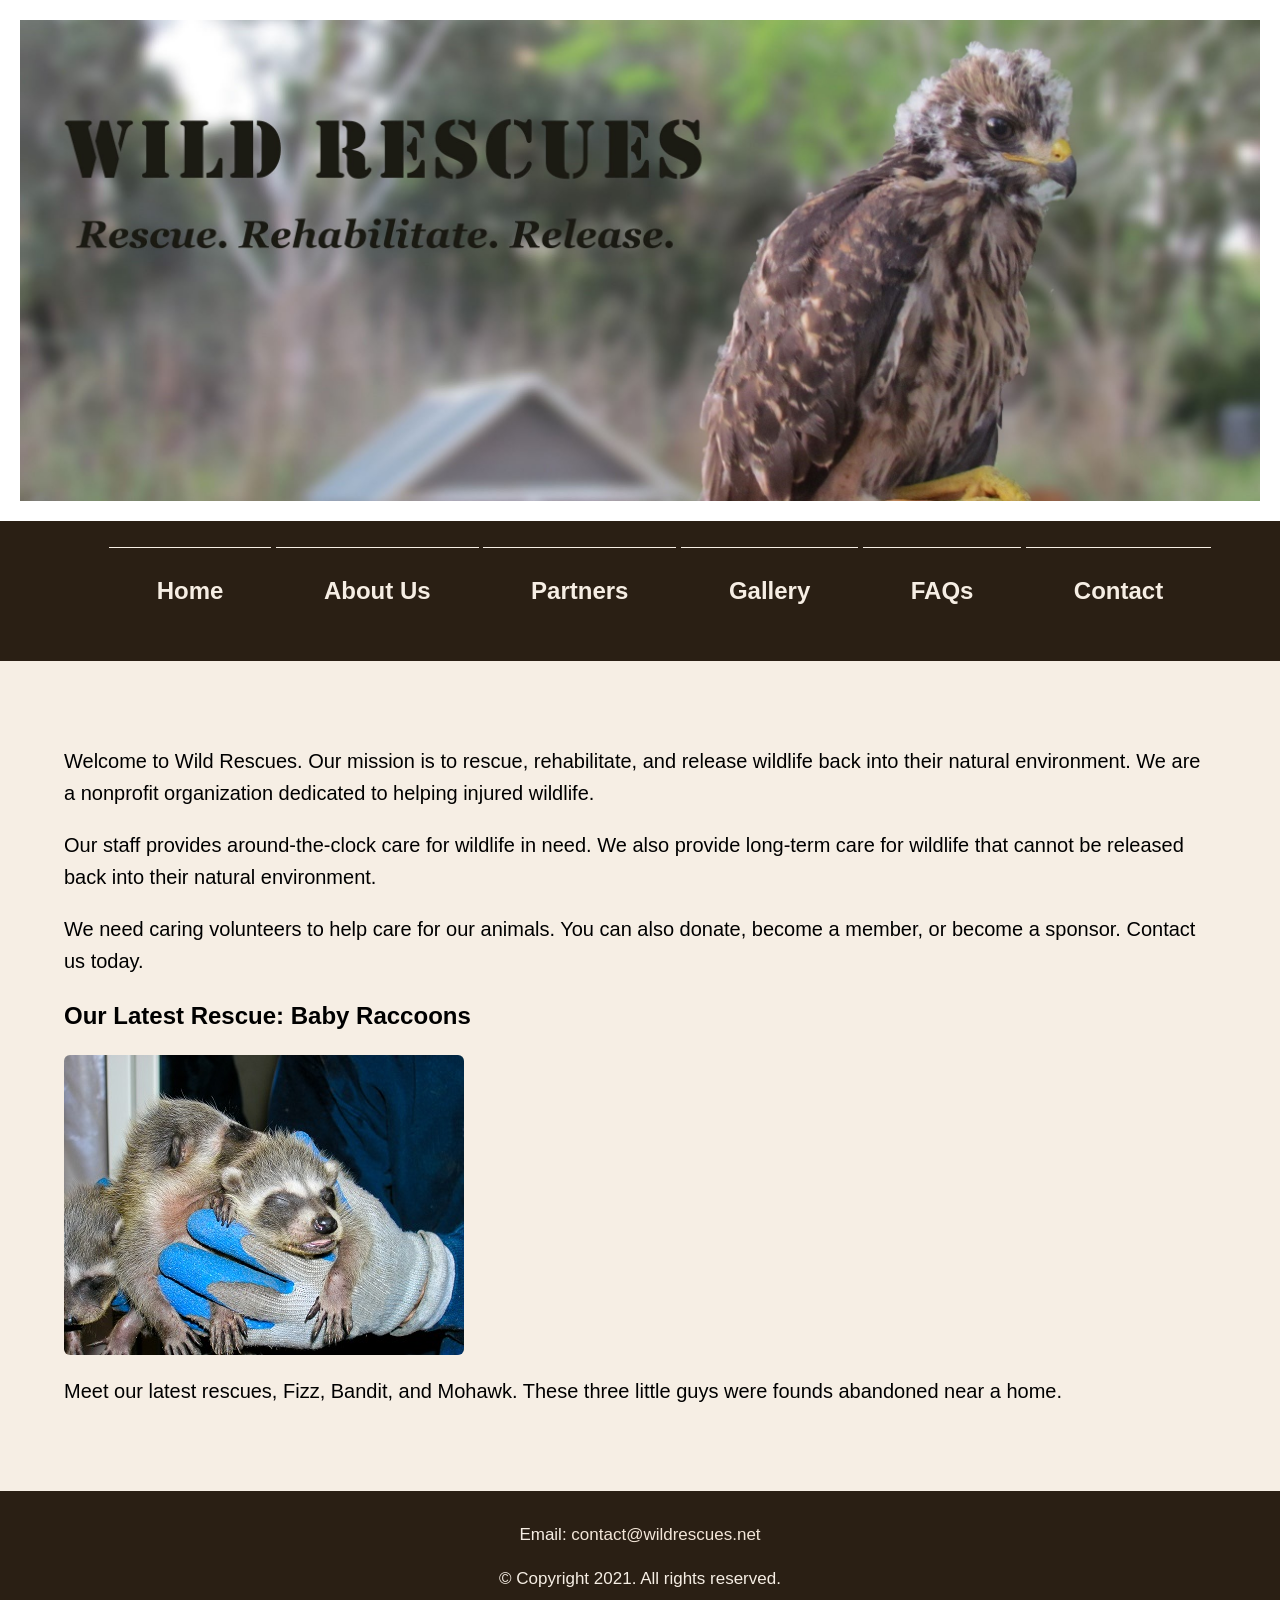
<file: index.html>
<!DOCTYPE html>
<!--Student Name: Makenzi Rosas
File Name: index.html-->
<html lang="en">
<head>
    <meta name="viewport" content="width=device-width, initial-scale=1.0">
    <meta charset="utf-8">
    <title>Wild Rescues</title>
    <link rel="stylesheet" href="CSS/style.css">
    <!--Link to Google Fonts for Emblema One and Lora-->
    <link href="https://fonts.googleapis.com/css2?family=Emblema+One&family=Lora:ital,wght@0,400..700;1,400..700&display=swap" rel="stylesheet">
    <link rel="shortcut icon" href="images/favicon-32.png">
    <link rel="apple-touch-icon" sizes="180x180" href="images/apple-touch-icon.png">
    <link rel="icon" sizes="192x192" href="images/android-chrome-192.png">
</head>
    <header> 
        <div class="tab-desk">
        <!--Used for the header of the page-->
            <a href="index.html" target="_self">
                <img src="images/baby-hawk.jpg" alt="rescued baby hawk" class="link"></a>
            <!--Classed it as a link so when you click on it, it takes you to the home page-->
            <!--Div element for the Mobile Viewport-->
        </div>
        <div class="mobile">
                <h1>&#128062; Wild Rescues</h1>
                <h3>Rescue. Rehabilitate. Release.</h3>
        </div>
    </header>
<nav>
    <!--Navigation Links-->
    <!--Self is default and opens the doc in the same window or tab-->
    <!--Everything is under a bullet list instead of paragraphs for easier styling-->
    <ul><li><a href = "index.html" target="_self">Home</a></li>
        <li><a href = "about.html" target="_self">About Us</a></li>
        <li><a href = "partnership.html" target="_self">Partners</a></li>
        <li><a href = "gallery.html" target="_self">Gallery</a></li>
        <li><a href = "faqs.html" target="_self">FAQs</a></li>
        <li><a href = "contact.html" target="_self">Contact</a></li>
    </ul>
</nav>
<div id="wrapper">
    <main>
    <!--Used for the main content area-->
    <!--Div is used to separate the content for easier styling-->

        <p>Welcome to Wild Rescues. Our mission is to rescue, rehabilitate, and release wildlife back into their natural environment.
        We are a nonprofit organization dedicated to helping injured wildlife.</p>

        <p>Our staff provides around-the-clock care for wildlife
        in need. We also provide long-term care for wildlife that cannot be released
        back into their natural environment.</p>

        <p>We need caring volunteers to help care for our animals. You can also donate, 
        become a member, or become a sponsor. Contact us today.</p>
        
        <h2>Our Latest Rescue: Baby Raccoons</h2>
        
        <img src="images/baby-raccoons.jpg" alt="hands holding three baby raccoons" class="round">
        <p>Meet our latest rescues, Fizz, Bandit, and Mohawk. These three little guys
        were founds abandoned near a home.
        </p>

    </main>
</div>
<footer>
    <!--Used for the footer of the page-->
    <p>Email: <a href="mailto:contact@wildrescues.net" target="_blank">contact@wildrescues.net</a></p>
    <p>&copy; Copyright 2021. All rights reserved.</p>
</footer>
</html>
</file>
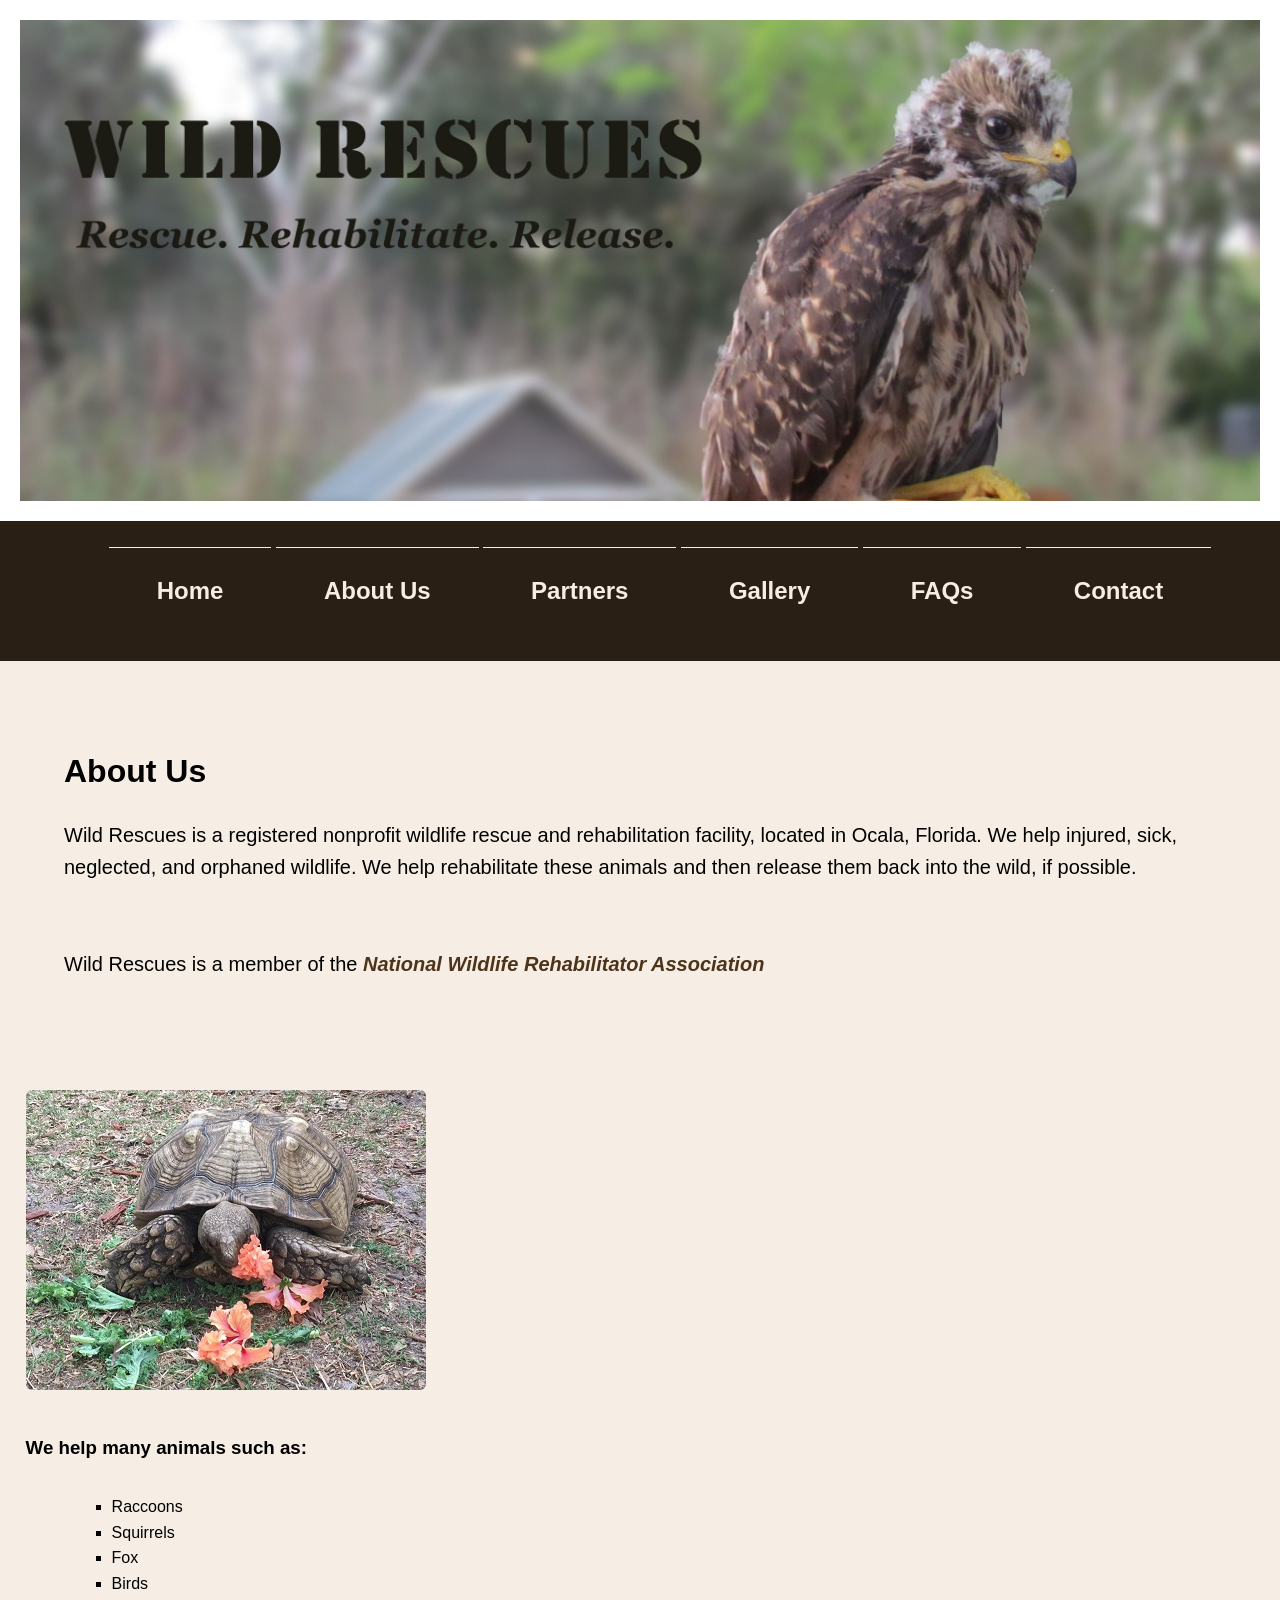
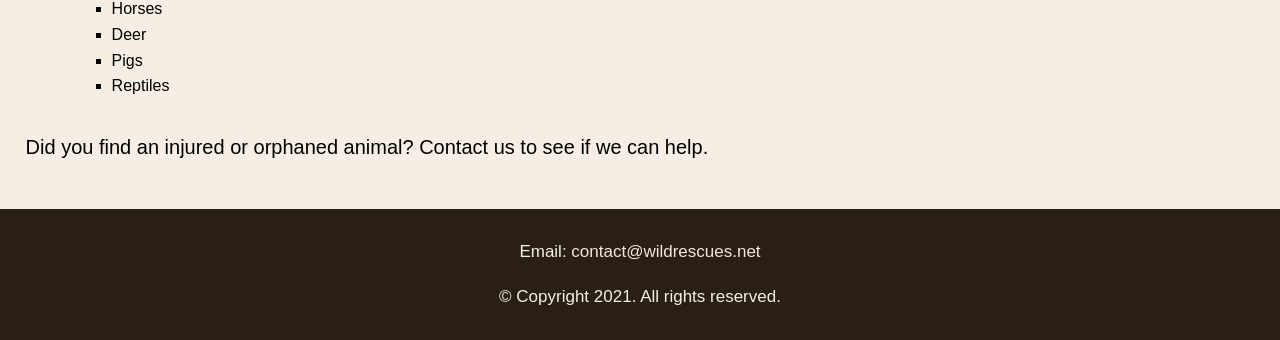
<file: about.html>
<!DOCTYPE html>
<!--Student Name: Makenzi Rosas
File Name: about.html-->
<html lang="en">
<head>
    <meta name="viewport" content="width=device-width, initial-scale=1.0">
    <meta charset="utf-8">
    <title>Wild Rescues</title>
    <link rel="stylesheet" href="CSS/style.css">
    <!--Link to Google Fonts for Emblema One and Lora-->
    <link href="https://fonts.googleapis.com/css2?family=Emblema+One&family=Lora:ital,wght@0,400..700;1,400..700&display=swap" rel="stylesheet">
    <link rel="shortcut icon" href="images/favicon-32.png">
    <link rel="apple-touch-icon" sizes="180x180" href="images/apple-touch-icon.png">
    <link rel="icon" sizes="192x192" href="images/android-chrome-192.png">
</head>
    <header> 
        <div class="tab-desk">
        <!--Used for the header of the page-->
            <a href="index.html" target="_self">
                <img src="images/baby-hawk.jpg" alt="rescued baby hawk" class="link"></a>
            <!--Classed it as a link so when you click on it, it takes you to the home page-->
            <!--Div element for the Mobile Viewport-->
        </div>
        <div class="mobile">
            <h1>&#128062; Wild Rescues</h1>
            <h3>Rescue. Rehabilitate. Release.</h3>
        </div>
    </header>
<nav>
    <!--Self is default and opens the doc in the same window or tab-->
    <ul><li><a href = "index.html" target="_self">Home</a></li>
        <li><a href = "aboutus.html" target="_self">About Us</a></li>
        <li><a href = "partnership.html" target="_self">Partners</a></li>
        <li><a href = "gallery.html" target="_self">Gallery</a></li>
        <li><a href = "faqs.html" target="_self">FAQs</a></li>
        <li><a href = "contact.html" target="_self">Contact</a></li>
    </ul>
        <!--Navigation Links-->
</nav>
<div id="wrapper">
    <main>
        <h1>About Us</h1>

        <p>Wild Rescues is a registered nonprofit wildlife rescue and rehabilitation facility,
        located in Ocala, Florida. We help injured, sick, neglected, and orphaned wildlife.
        We help rehabilitate these animals and then release them back into the wild, if
        possible.</p>
        <br>
        <!--_blank opens a new window or tab-->
        <!--Fixed the wild rescues paragraph, the whole line was linked instead of the Associate name-->
        <p>Wild Rescues is a member of the <a href= "https://www.nwrawildlife.org/" target="_blank" class="link">
            National Wildlife Rehabilitator Association</a></p>
    </main>
</div>
<div id="info">
    <!--Removed the br tag b/c it was no longer needed-->
    <img src="images/tortoise.jpg" alt="tortoise eating vegetation" style="height: 300px; width: 400px" class="round">

    <h3>We help many animals such as:</h3>
        <ul id="animals">
            <li>Raccoons</li>
            <li>Squirrels</li>
            <li>Fox</li>
            <li>Birds</li>
            <li>Horses</li>
            <li>Deer</li>
            <li>Pigs</li>
            <li>Reptiles</li>
        </ul>
        <!--Gave a UL ID for easier adjustment and styling-->
    <p>Did you find an injured or orphaned animal? Contact us to see if we can help.</p>
</div>
<footer>
    <p>Email: <a href="mailto:contact@wildrescues.net" target="_blank">contact@wildrescues.net</a></p>
    <p>&copy; Copyright 2021. All rights reserved.</p>
</footer>
</html>
</file>
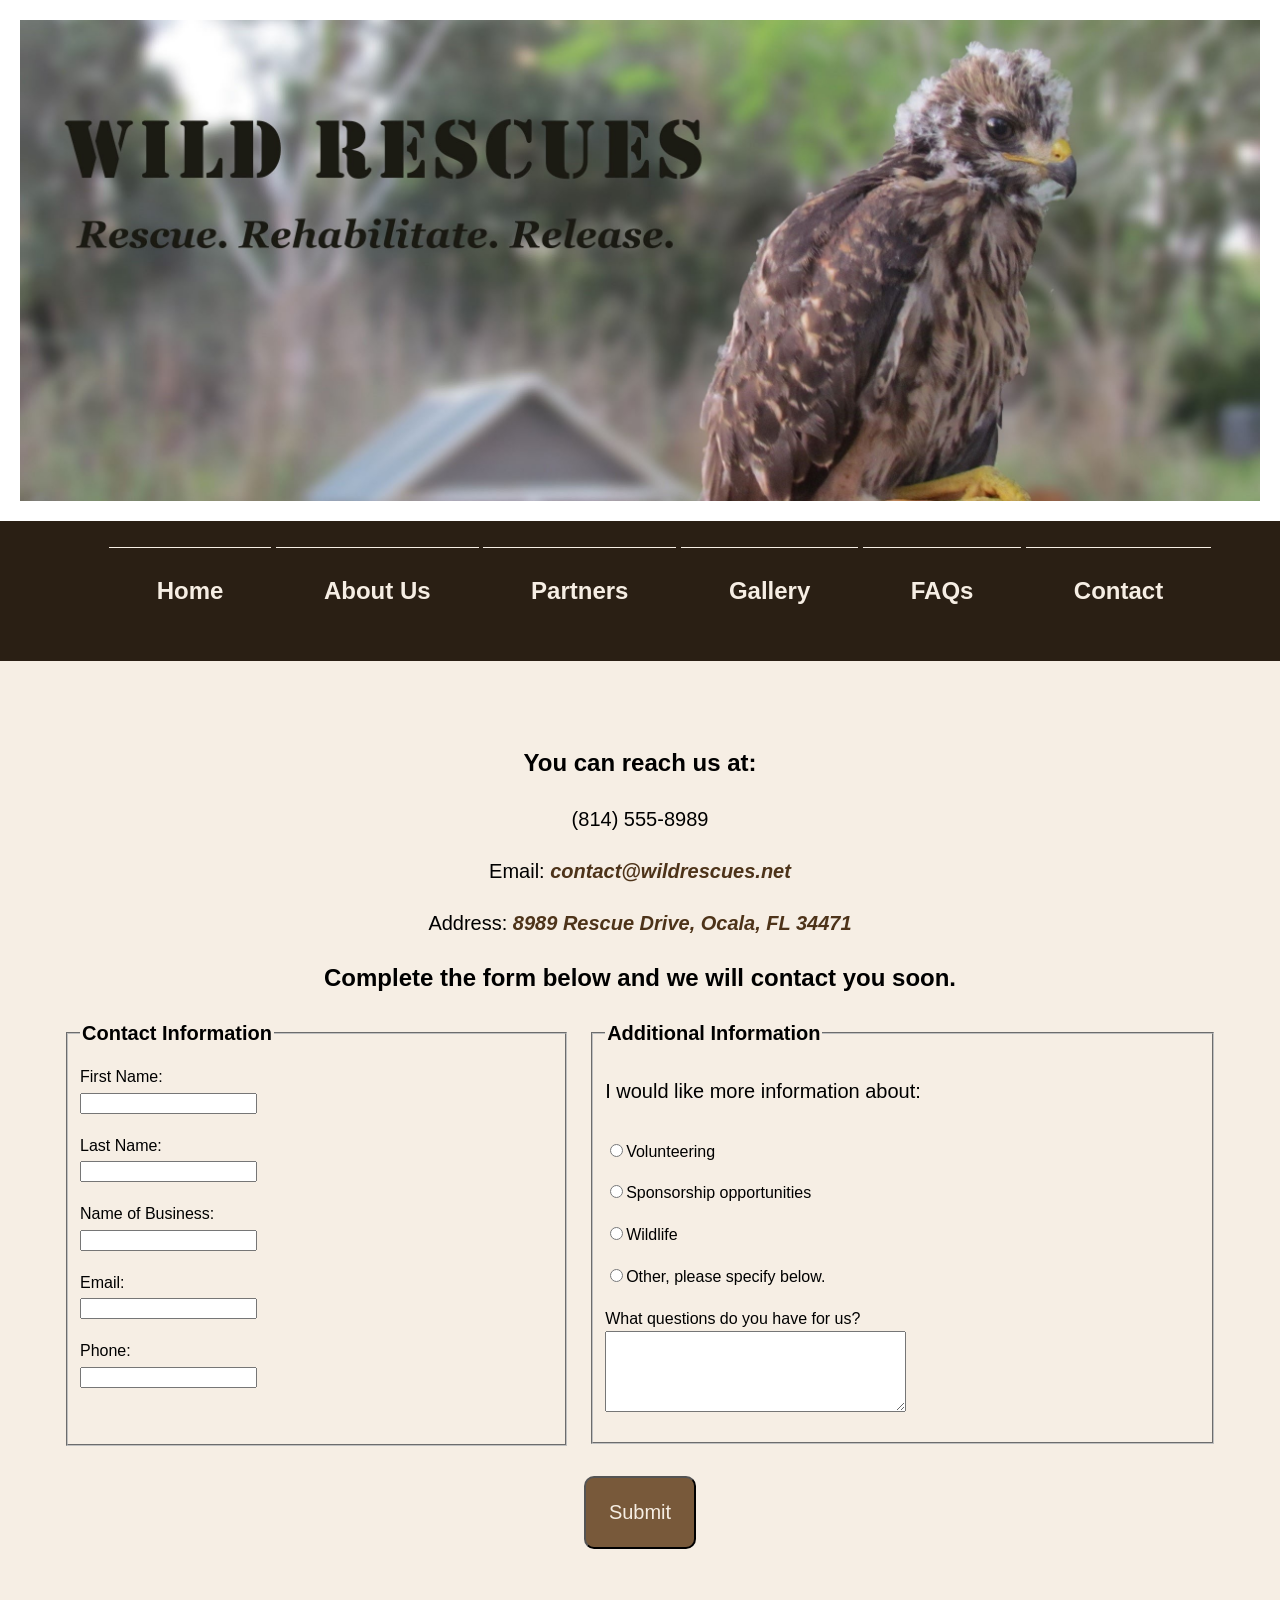
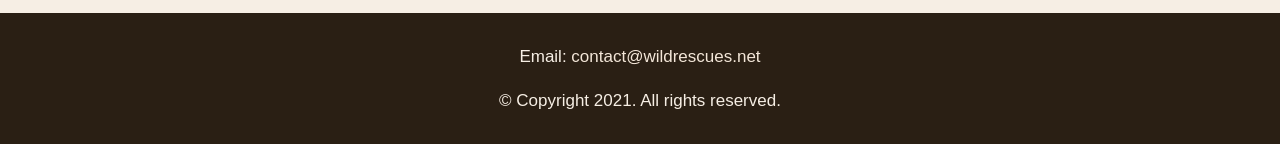
<file: contact.html>
<!DOCTYPE html>
<!--Student Name: Makenzi Rosas
File Name: contact.html-->
<html lang="en">
<head>
    <meta name="viewport" content="width=device-width, initial-scale=1.0">
    <meta charset="utf-8">
    <title>Wild Rescues</title>
    <link rel="stylesheet" href="CSS/style.css">
    <!--Link to Google Fonts for Emblema One and Lora-->
    <link href="https://fonts.googleapis.com/css2?family=Emblema+One&family=Lora:ital,wght@0,400..700;1,400..700&display=swap" rel="stylesheet">
    <link rel="shortcut icon" href="images/favicon-32.png">
    <link rel="apple-touch-icon" sizes="180x180" href="images/apple-touch-icon.png">
    <link rel="icon" sizes="192x192" href="images/android-chrome-192.png">
</head>
    <header> 
        <div class="tab-desk">
        <!--Used for the header of the page-->
            <a href="index.html" target="_self">
                <img src="images/baby-hawk.jpg" alt="rescued baby hawk" class="link"></a>
        <!--Classed it as a link so when you click on it, it takes you to the home page-->
        <!--Div element for the Mobile Viewport-->
        </div>
        <div class="mobile">
            <h1>&#128062; Wild Rescues</h1>
            <h3>Rescue. Rehabilitate. Release.</h3>
        </div>
    </header>
<nav>
    <!--Navigation Links-->
    <!--Self is default and opens the doc in the same window or tab-->
    <ul><li><a href = "index.html" target="_self">Home</a></li>
        <li><a href = "about.html" target="_self">About Us</a></li>
        <li><a href = "partnership.html" target="_self">Partners</a></li>
        <li><a href = "gallery.html" target="_self">Gallery</a></li>
        <li><a href = "faqs.html" target="_self">FAQs</a></li>
        <li><a href = "contact.html" target="_self">Contact</a></li>
    </ul>
</nav>
<div id="wrapper">
        <main>
            <div id="contact">
            <h2>You can reach us at:</h2>
            <p class="tel-link round mobile">
                <a href="tel:8145558989">(814) 555-8989</a></p>
            <p class="tab-desk">(814) 555-8989</p>
            <!--Email target opens in a new window as wanted-->
            <p>Email: <a href="mailto:contact@wildrescues.net" target="_blank" class="link"> 
                contact@wildrescues.net</a></p>
                <!--I'm unsure about the link for the address, but I use Edge. Unsure if I need to do anything for
                separate platforms such as Google or Apple Maps-->
        
            <p>Address: <a href="https://www.bing.com/maps/directions?FORM=HDRSC6&style=r" target="_blank"
                class="link">8989 Rescue Drive, Ocala, FL 34471</a></p>
            </div>
            <div id="form">
                <h2>Complete the form below and we will contact you soon.</h2>
                <form class="form-grid"><!-- Start Form-->
                    <fieldset>
                        <legend>Contact Information</legend>
                        <label for="fName">First Name:</label>
                        <input type="text" name="fName" id="fName">

                        <label for="lName">Last Name:</label>
                        <input type="text" name="lName" id="lName">

                        <label for="bName">Name of Business:</label>
                        <input type="text" name="bName" id="bName">

                        <label for="email">Email:</label>
                        <input type="email" name="email" id="email">

                        <label for="phone">Phone:</label>
                        <input type="tel" name="phone" id="phone">
                    </fieldset>
                    <fieldset>
                        <legend>Additional Information</legend>
                        <p>I would like more information about:</p>

                        <label for="vol"><input type="radio" name="info" id="vol" value="Volunteering">Volunteering</label>
                    
                        <label for="sponsor"><input type="radio" name="info" id="sponsor" value="Sponsorship Opportunities">Sponsorship opportunities</label>
                
                        <label for="wild"><input type="radio" name="info" id="wild" value="Wildlife">Wildlife</label>

                        <label for="other"><input type="radio" name="info" id="other" value="Other">Other, please specify below.</label>

                        <label for="questions">What questions do you have for us?</label>
                        <textarea name="questions" id="questions" rows="5" cols="35"></textarea>
                    </fieldset>
                    <input type="submit" id="submit" value="Submit" class="btn">
                </form>
            </div>
        </main>
</div>
<footer>
    <p>Email: <a href="mailto:contact@wildrescues.net" target="_blank">contact@wildrescues.net</a></p>
    <p>&copy; Copyright 2021. All rights reserved.</p>
</footer>
</html>
</file>
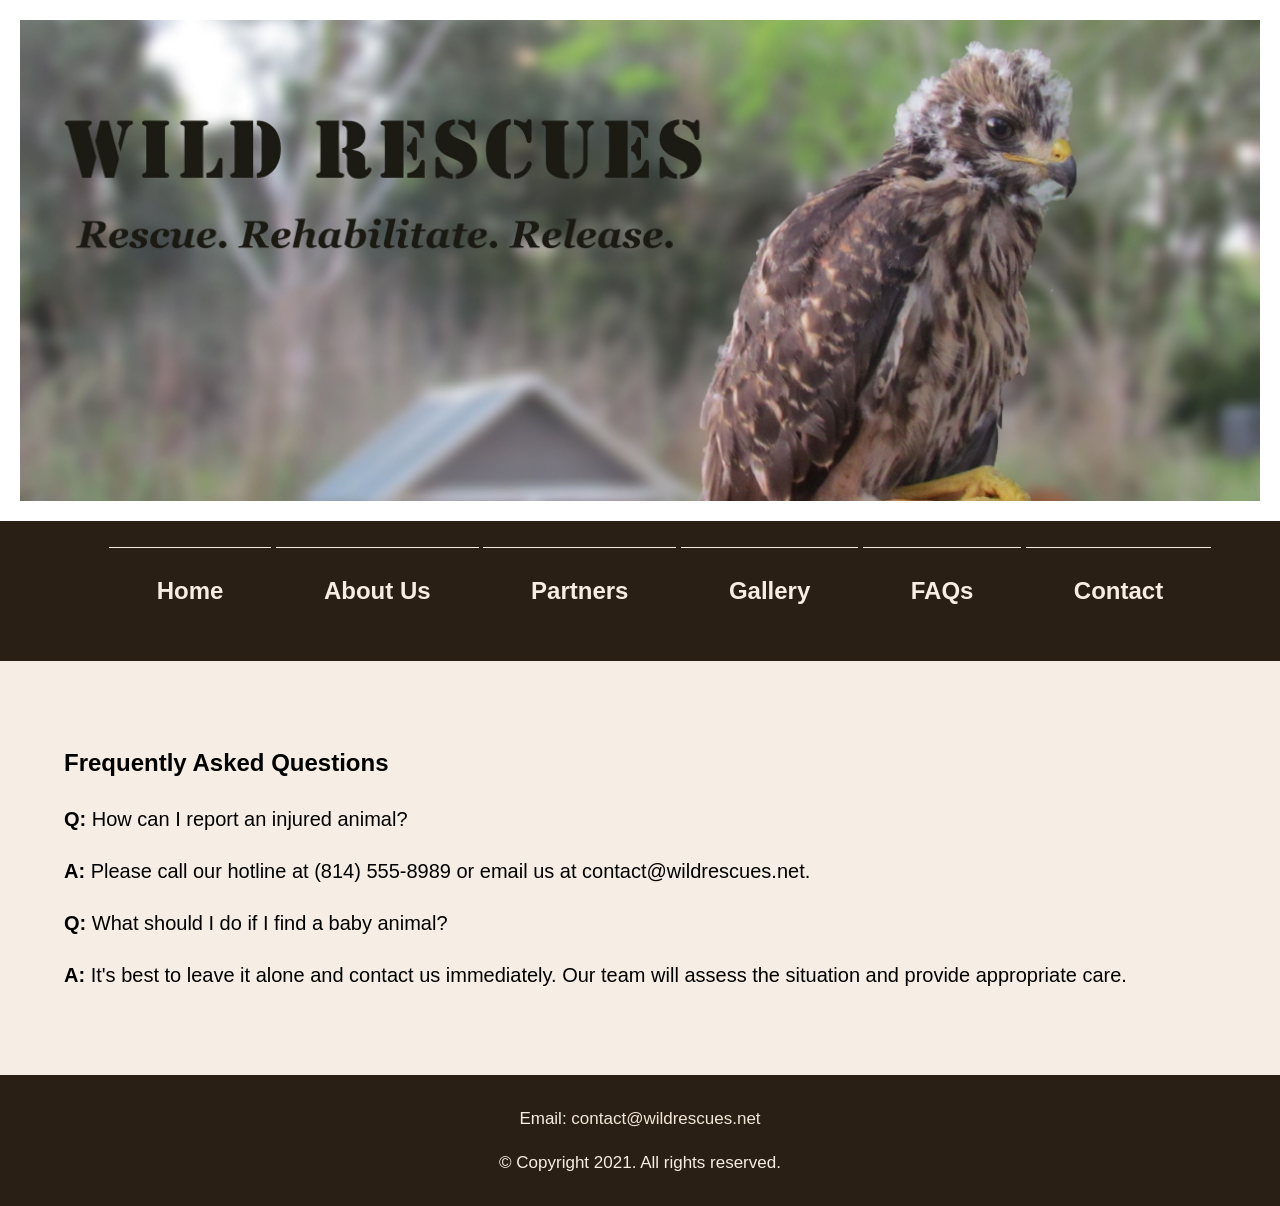
<file: faqs.html>
<!DOCTYPE html>
<!--Student Name: Makenzi Rosas
File Name: faqs.html
Date: 06/10/26-->
<html lang="en">
<head>
    <meta name="viewport" content="width=device-width, initial-scale=1.0">
    <meta charset="utf-8">
    <title>Wild Rescues</title>
    <link rel="stylesheet" href="CSS/style.css">
    <!--Link to Google Fonts for Emblema One and Lora-->
    <link href="https://fonts.googleapis.com/css2?family=Emblema+One&family=Lora:ital,wght@0,400..700;1,400..700&display=swap" rel="stylesheet">
    <link rel="shortcut icon" href="images/favicon-32.png">
    <link rel="apple-touch-icon" sizes="180x180" href="images/apple-touch-icon.png">
    <link rel="icon" sizes="192x192" href="images/android-chrome-192.png">
</head>
<header> 
    <div class="tab-desk">
    <!--Used for the header of the page-->
        <a href="index.html" target="_self">
            <img src="images/baby-hawk.jpg" alt="rescued baby hawk" class="link"></a>
        <!--Classed it as a link so when you click on it, it takes you to the home page-->
        <!--Div element for the Mobile Viewport-->
    </div>
    <div class="mobile">
            <h1>&#128062; Wild Rescues</h1>
            <h3>Rescue. Rehabilitate. Release.</h3>
    </div>
</header>
<nav>
    <!--Self is default and opens the doc in the same window or tab-->
    <ul><li><a href = "index.html" target="_self">Home</a></li>
        <li><a href = "about.html" target="_self">About Us</a></li>
        <li><a href = "partnership.html" target="_self">Partners</a></li>
        <li><a href = "gallery.html" target="_self">Gallery</a></li>
        <li><a href = "faqs.html" target="_self">FAQs</a></li>
        <li><a href = "contact.html" target="_self">Contact</a></li>
    </ul>
        <!--Navigation Links-->
</nav>
<main>
    <!--Div to separate for adjustment-->
    <div id="faqs">
        <h2>Frequently Asked Questions</h2>
        <p><strong>Q:</strong> How can I report an injured animal?</p>
        <p><strong>A:</strong> Please call our hotline at (814) 555-8989 or email us at contact@wildrescues.net.</p>
        <p><strong>Q:</strong> What should I do if I find a baby animal?</p>
        <p><strong>A:</strong> It's best to leave it alone and contact us immediately. Our team will assess the situation and provide appropriate care.</p>
    <!-- Add more FAQs as needed -->
    </div>
</main>
<footer>
    <p>Email: <a href="mailto:contact@wildrescues.net" target="_blank">contact@wildrescues.net</a></p>
    <p>&copy; Copyright 2021. All rights reserved.</p>
</footer>
</html>
</file>
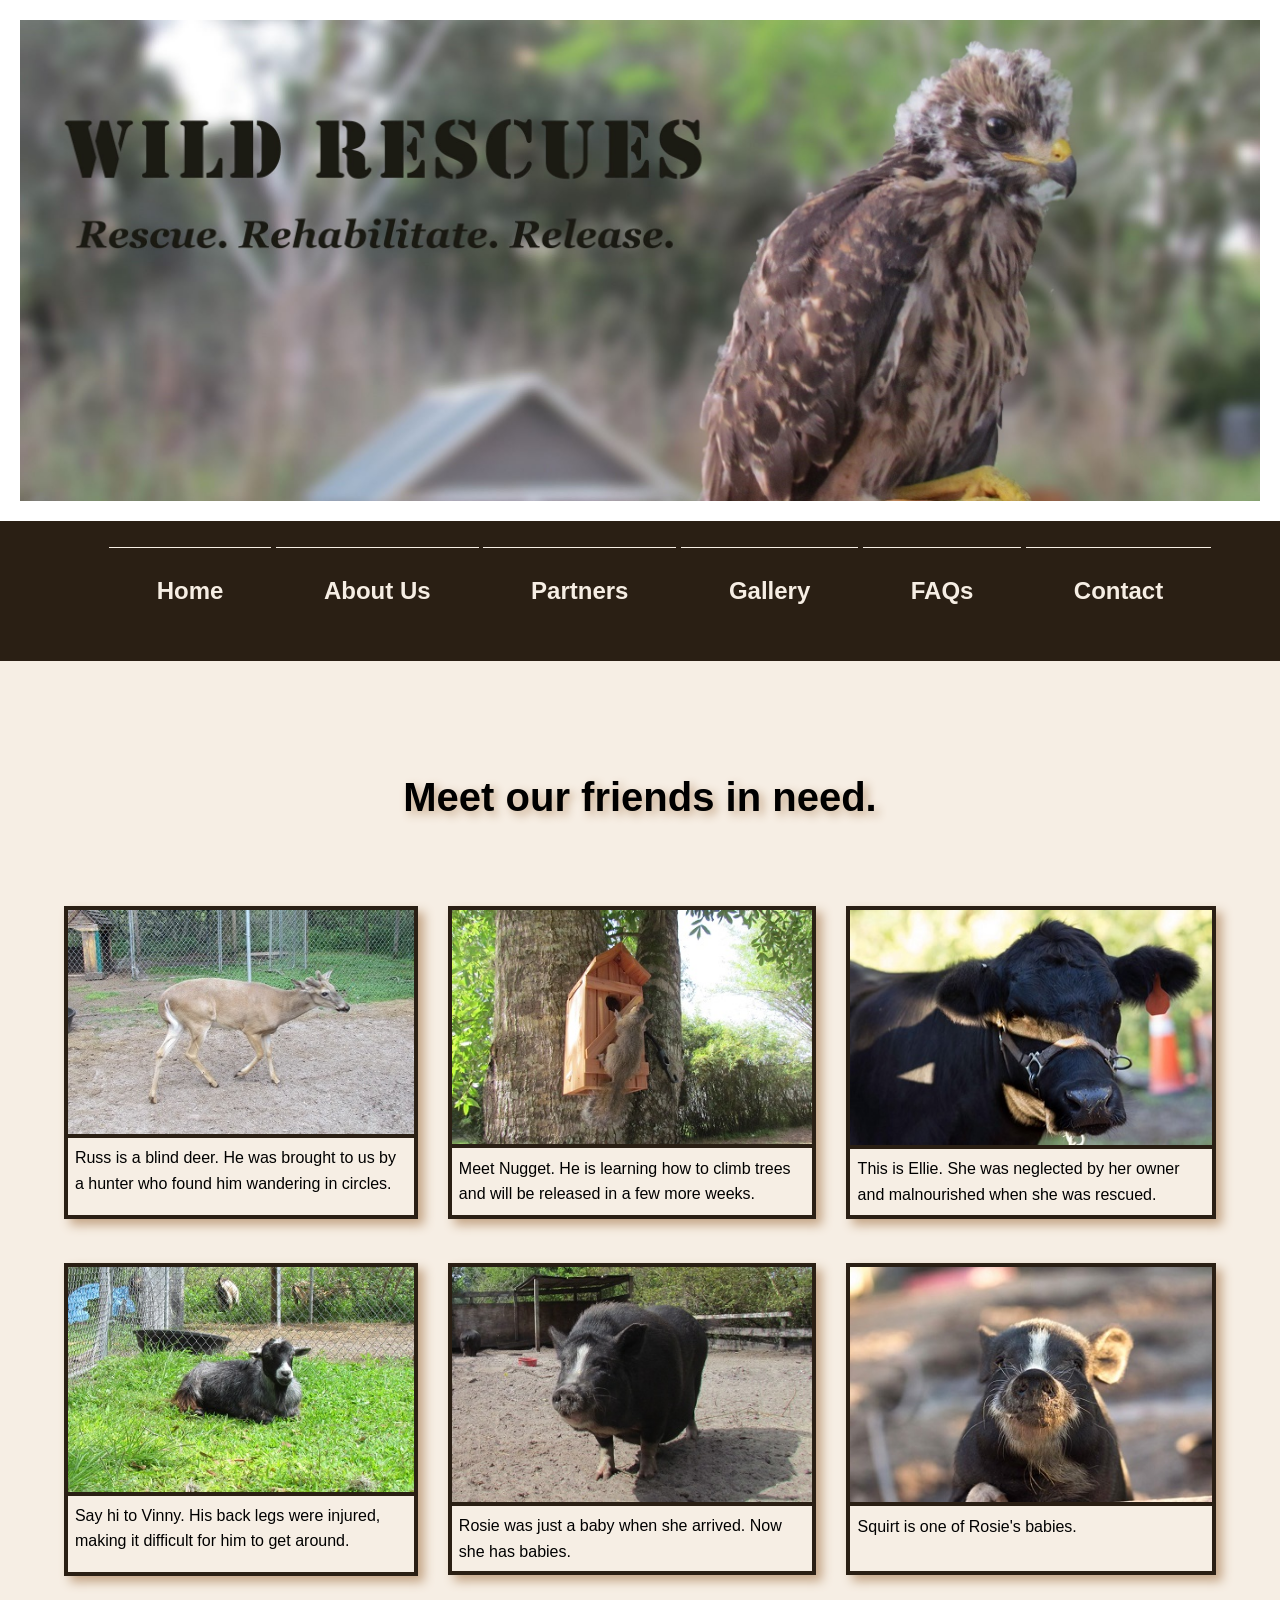
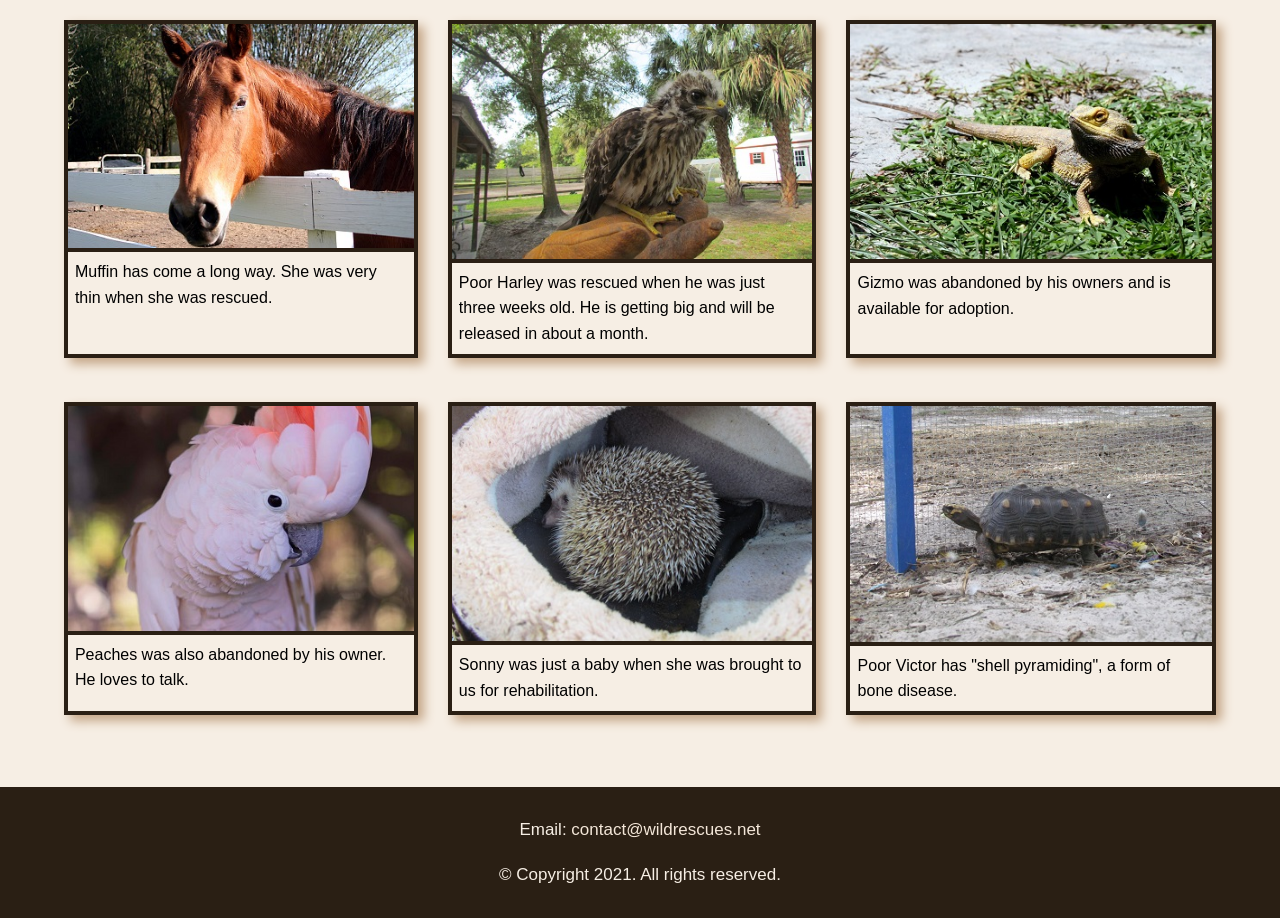
<file: gallery.html>
<!DOCTYPE html>
<!--Student Name: Makenzi Rosas
File Name: gallery.html-->
<html lang="en">
<head>
    <meta name="viewport" content="width=device-width, initial-scale=1.0">
    <meta charset="utf-8">
    <title>Wild Rescues</title>
    <link rel="stylesheet" href="CSS/style.css">
    <!--Link to Google Fonts for Emblema One and Lora-->
    <link href="https://fonts.googleapis.com/css2?family=Emblema+One&family=Lora:ital,wght@0,400..700;1,400..700&display=swap" rel="stylesheet">
    <link rel="shortcut icon" href="images/favicon-32.png">
    <link rel="apple-touch-icon" sizes="180x180" href="images/apple-touch-icon.png">
    <link rel="icon" sizes="192x192" href="images/android-chrome-192.png">
</head>
<header> 
    <div class="tab-desk">
    <!--Used for the header of the page-->
        <a href="index.html" target="_self">
            <img src="images/baby-hawk.jpg" alt="rescued baby hawk" class="link"></a>
        <!--Classed it as a link so when you click on it, it takes you to the home page-->
        <!--Div element for the Mobile Viewport-->
    </div>
    <div class="mobile">
            <h1>&#128062; Wild Rescues</h1>
            <h3>Rescue. Rehabilitate. Release.</h3>
    </div>
</header>
<nav>
    <!--Self is default and opens the doc in the same window or tab-->
    <ul><li><a href = "index.html" target="_self">Home</a></li>
        <li><a href = "about.html" target="_self">About Us</a></li>
        <li><a href = "partnership.html" target="_self">Partners</a></li>
        <li><a href = "gallery.html" target="_self">Gallery</a></li>
        <li><a href = "faqs.html" target="_self">FAQs</a></li>
        <li><a href = "contact.html" target="_self">Contact</a></li>
    </ul>
    <!--Navigation Links-->
</nav>
<main class="grid">
    <!--Div to separate for adjustment-->
    <aside>
        <p>Meet our friends in need.</p>
    </aside>
        <figure> <!--Figure Element 1-->
            <img src="images/blind-deer.jpg" alt="blind deer">
            <figcaption>Russ is a blind deer. He was brought to us by a hunter
                who found him wandering in circles.
            </figcaption>
        </figure>
        <figure> <!--Figure Element 2-->
            <img src="images/baby-squirrel.jpg" alt="baby squirrel on a tree house">
            <figcaption>Meet Nugget. He is learning how to climb trees and
                will be released in a few more weeks.
            </figcaption>
        </figure>
        <figure> <!--Figure Element 3-->
            <img src="images/cow.jpg" alt="face of a cow">
            <figcaption>This is Ellie. She was neglected by her owner and
                malnourished when she was rescued.
            </figcaption>
        </figure>
        <figure> <!--Figure Element 4-->
            <img src="images/goat.jpg" alt="goat laying in the grass">
            <figcaption>Say hi to Vinny. His back legs were injured, making it
                difficult for him to get around.
            </figcaption>
        </figure>
        <figure> <!--Figure Element 5-->
            <img src="images/pig.jpg" alt="pig standing">
            <figcaption>Rosie was just a baby when she arrived. Now she has babies.</figcaption>
        </figure>
        <figure> <!--Figure Element 6-->
            <img src="images/baby-pig.jpg" alt="pig standing">
            <figcaption>Squirt is one of Rosie's babies.</figcaption>
        </figure>
        <figure> <!--Figure Element 7-->
            <img src="images/horse.jpg" alt="face of a horse">
            <figcaption>Muffin has come a long way. She was very thin when
                she was rescued.
            </figcaption>
        </figure>
        <figure> <!--Figure Element 8-->
            <img src="images/hawk.jpg" alt="baby hawk">
            <figcaption>Poor Harley was rescued when he was just three weeks old. He is 
                getting big and will be released in about a month.
            </figcaption>
        </figure>
        <figure> <!--Figure Element 9-->
            <img src="images/bearded-dragon.jpg" alt="bearded dragon">
            <figcaption>Gizmo was abandoned by his owners and is available
                for adoption.
            </figcaption>
        </figure>
        <figure> <!--Figure Element 10-->
            <img src="images/bird.jpg" alt="cockatoo">
            <figcaption>Peaches was also abandoned by his owner. He loves to talk.</figcaption>
        </figure>
        <figure> <!--Figure Element 11-->
            <img src="images/hedgehog.jpg" alt="hedgehog">
            <figcaption>Sonny was just a baby when she was brought to us for 
                rehabilitation.
            </figcaption>
        </figure>
        <figure> <!--Figure Element 12-->
            <img src="images/tortoise-pyramid.jpg" alt="tortoise with shell pyramiding">
            <figcaption>Poor Victor has "shell pyramiding", a form of bone disease.</figcaption>
        </figure>
</main>
<footer>
    <p>Email: <a href="mailto:contact@wildrescues.net" target="_blank">contact@wildrescues.net</a></p>
    <p>&copy; Copyright 2021. All rights reserved.</p>
</footer>
</html>
</file>
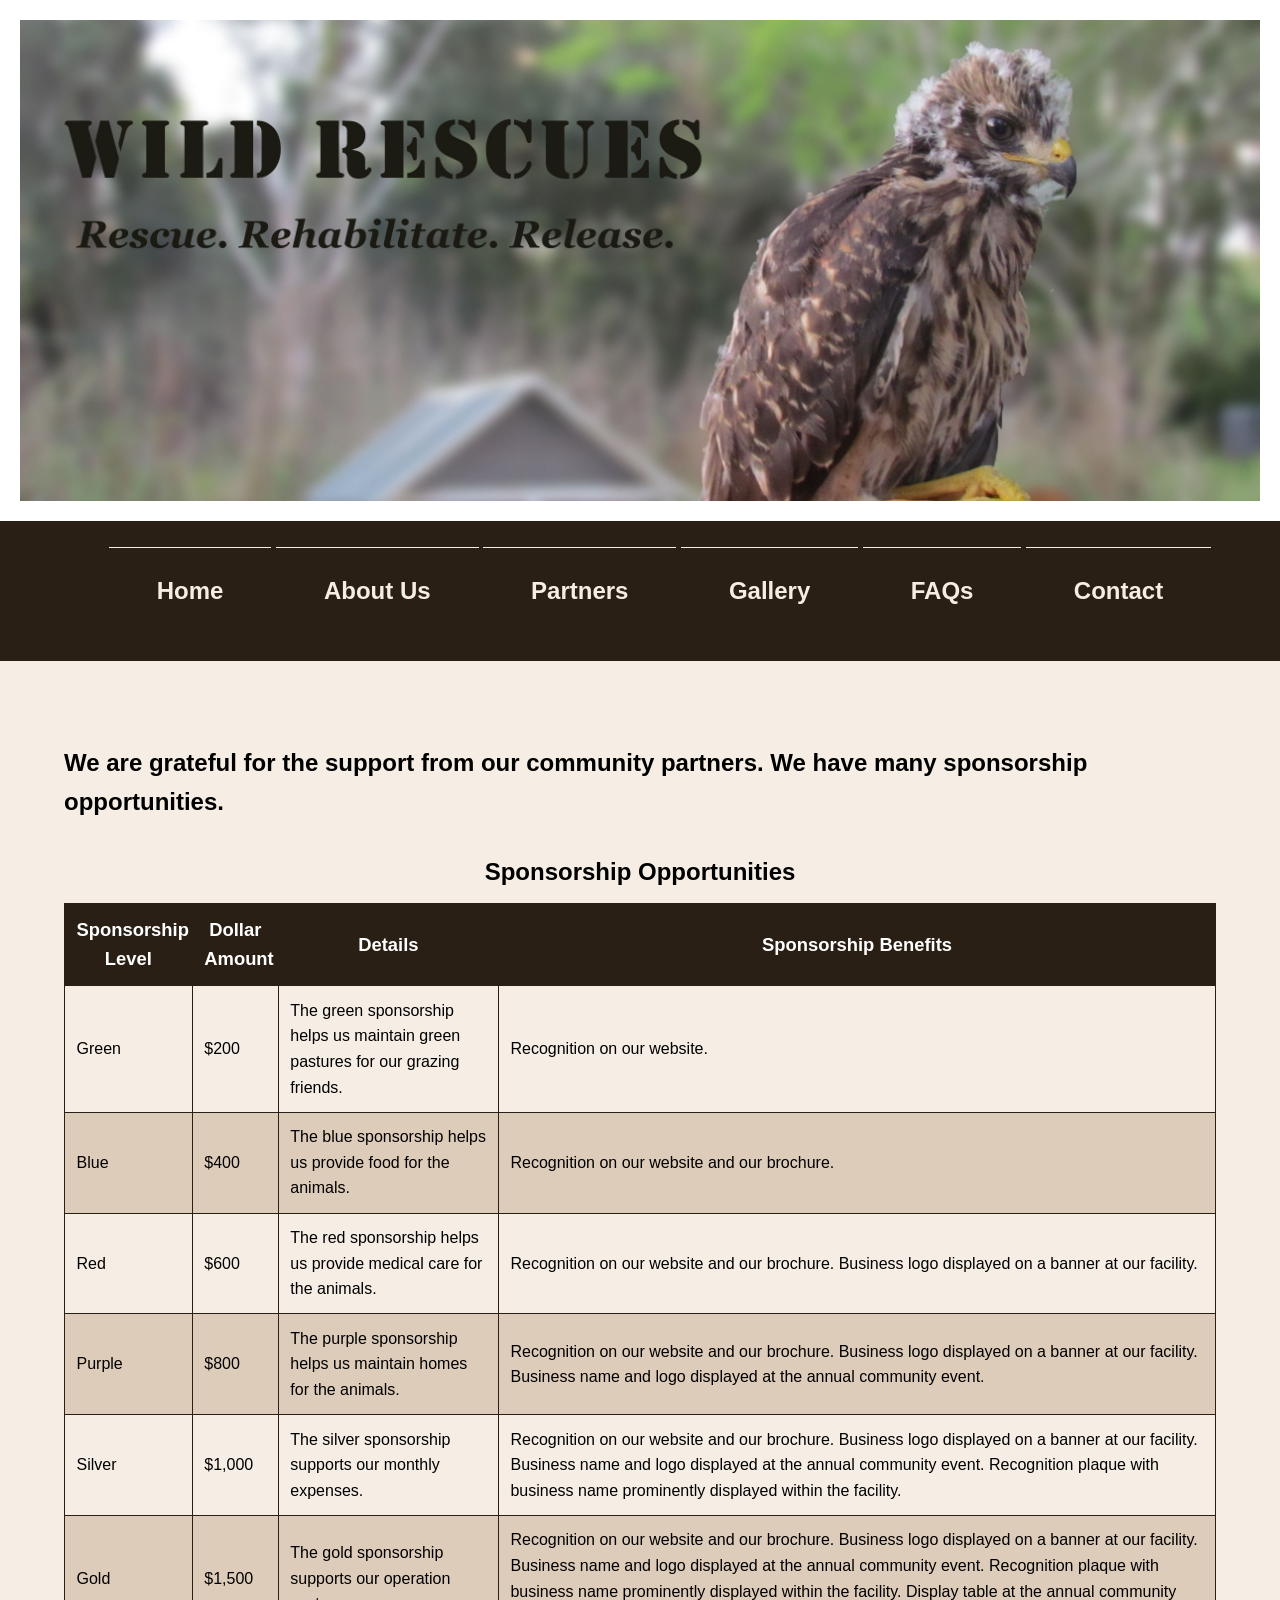
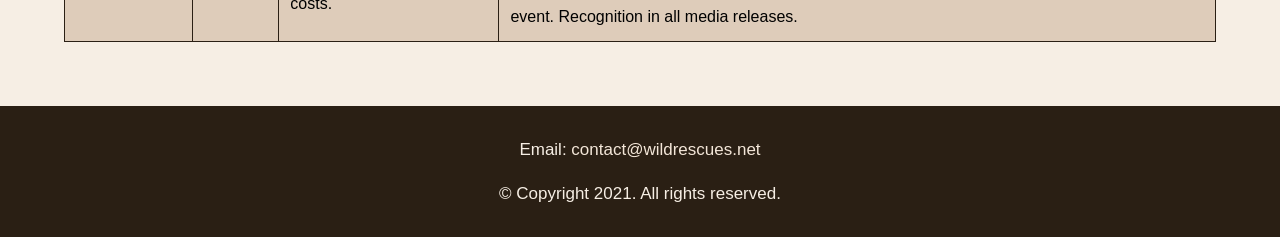
<file: partnership.html>
<!DOCTYPE html>
<!--Student Name: Makenzi Rosas
File Name: index.html-->
<html lang="en">
<head>
    <meta name="viewport" content="width=device-width, initial-scale=1.0">
    <meta charset="utf-8">
    <title>Wild Rescues</title>
    <link rel="stylesheet" href="CSS/style.css">
    <!--Link to Google Fonts for Emblema One and Lora-->
    <link href="https://fonts.googleapis.com/css2?family=Emblema+One&family=Lora:ital,wght@0,400..700;1,400..700&display=swap" rel="stylesheet">
    <link rel="shortcut icon" href="images/favicon-32.png">
    <link rel="apple-touch-icon" sizes="180x180" href="images/apple-touch-icon.png">
    <link rel="icon" sizes="192x192" href="images/android-chrome-192.png">
</head>
<header> 
    <div class="tab-desk">
    <!--Used for the header of the page-->
        <a href="index.html" target="_self">
            <img src="images/baby-hawk.jpg" alt="rescued baby hawk" class="link"></a>
        <!--Classed it as a link so when you click on it, it takes you to the home page-->
        <!--Div element for the Mobile Viewport-->
    </div>
    <div class="mobile">
            <h1>&#128062; Wild Rescues</h1>
            <h3>Rescue. Rehabilitate. Release.</h3>
    </div>
</header>
<nav>
    <!--Navigation Links-->
    <!--Self is default and opens the doc in the same window or tab-->
    <ul><li><a href = "index.html" target="_self">Home</a></li>
        <li><a href = "aboutus.html" target="_self">About Us</a></li>
        <li><a href = "partnership.html" target="_self">Partners</a></li>
        <li><a href = "gallery.html" target="_self">Gallery</a></li>
        <li><a href = "faqs.html" target="_self">FAQs</a></li>
        <li><a href = "contact.html" target="_self">Contact</a></li>
    </ul>
</nav>
<div id="wrapper">
    <main>
    <!--Used for the main content area-->
        <h2>We are grateful for the support from our community partners. We have many
        sponsorship opportunities.</h2>
        
        <div class="mobile-tablet">
            <h3>Sponsorship Levels</h3>
            <p>Green: $200</p>
            <p>Blue: $400</p>
            <p>Red: $600</p>
            <p>Purple: $800</p>
            <p>Silver: $1,000</p>
            <p>Gold: $1,500</p>
            <p>Each sponsorship supports our animals and operations. Business recognition
            is given at every sponsorship level. Contact us today to become a sponsor.</p>
        </div>

        <div id="partner" class="desktop">
            <table>
                <caption>Sponsorship Opportunities</caption>
                    <tr><!-- Row 1 -->
                        <th>Sponsorship Level</th>
                        <th>Dollar Amount</th>
                        <th>Details</th>
                        <th>Sponsorship Benefits</th>
                    </tr>
                    <tr><!-- Row 2 -->
                        <td>Green</td>
                        <td>$200</td>
                        <td>The green sponsorship helps us maintain green pastures for our grazing friends.</td>
                        <td>Recognition on our website.</td>
                    </tr>
                    <tr><!-- Row 3 -->
                        <td>Blue</td>
                        <td>$400</td>
                        <td>The blue sponsorship helps us provide food for the animals.</td>
                        <td>Recognition on our website and our brochure.</td>
                    </tr>
                    <tr><!-- Row 4 -->
                        <td>Red</td>
                        <td>$600</td>
                        <td>The red sponsorship helps us provide medical care for the animals.</td>
                        <td>Recognition on our website and our brochure. Business logo displayed on a banner at our facility.</td>
                    </tr>
                        <tr><!-- Row 5 -->
                        <td>Purple</td>
                        <td>$800</td>
                        <td>The purple sponsorship helps us maintain homes for the animals.</td>
                        <td>Recognition on our website and our brochure. Business logo displayed on a banner at our facility. Business name and logo displayed at the annual community event.</td>
                    </tr>
                        <tr><!-- Row 6 -->
                        <td>Silver</td>
                        <td>$1,000</td>
                        <td>The silver sponsorship supports our monthly expenses.</td>
                        <td>Recognition on our website and our brochure. Business logo displayed on a banner at our facility. Business name and logo displayed at the annual community event. Recognition plaque with business name prominently displayed within the facility.</td>
                    </tr>
                    <tr><!-- Row 7 -->
                        <td>Gold</td>
                        <td>$1,500</td>
                        <td>The gold sponsorship supports our operation costs.</td>
                        <td>Recognition on our website and our brochure. Business logo displayed on a banner at our facility. Business name and logo displayed at the annual community event. Recognition plaque with business name prominently displayed within the facility. Display table at the annual community event. Recognition in all media releases.</td>
                    </tr>
                
            </table>
        </div>
    </main>
</div>
<footer>
    <p>Email: <a href="mailto:contact@wildrescues.net" target="_blank">contact@wildrescues.net</a></p>
    <p>&copy; Copyright 2021. All rights reserved.</p>
</footer>
</html>
</file>
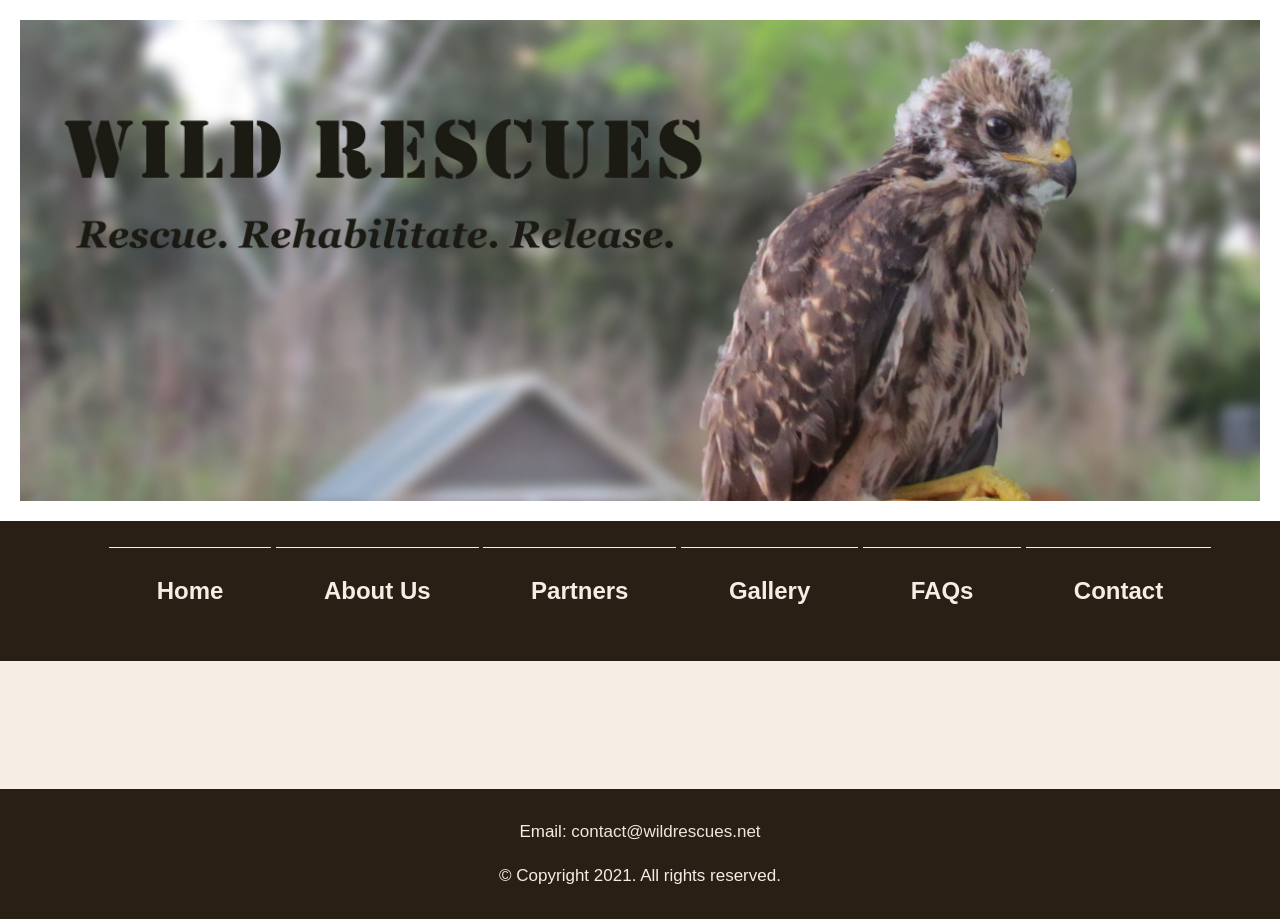
<file: template.html>
<!DOCTYPE html>
<!--Student Name: Makenzi Rosas
File Name: index.html-->
<html lang="en">
<head>
    <meta name="viewport" content="width=device-width, initial-scale=1.0">
    <meta charset="utf-8">
    <title>Wild Rescues</title>
    <link rel="stylesheet" href="CSS/style.css">
    <!--Link to Google Fonts for Emblema One and Lora-->
    <link href="https://fonts.googleapis.com/css2?family=Emblema+One&family=Lora:ital,wght@0,400..700;1,400..700&display=swap" rel="stylesheet">
    <link rel="shortcut icon" href="images/favicon-32.png">
    <link rel="apple-touch-icon" sizes="180x180" href="images/apple-touch-icon.png">
    <link rel="icon" sizes="192x192" href="images/android-chrome-192.png">
</head>
<header> 
    <div class="tab-desk">
    <!--Used for the header of the page-->
        <a href="index.html" target="_self">
            <img src="images/baby-hawk.jpg" alt="rescued baby hawk" class="link"></a>
        <!--Classed it as a link so when you click on it, it takes you to the home page-->
        <!--Div element for the Mobile Viewport-->
    </div>
    <div class="mobile">
            <h1>&#128062; Wild Rescues</h1>
            <h3>Rescue. Rehabilitate. Release.</h3>
    </div>
</header>
<nav>
    <!--Navigation Links-->
    <!--Self is default and opens the doc in the same window or tab-->
    <!--Everything is under a bullet list instead of paragraphs for easier styling-->
    <ul><li><a href = "index.html" target="_self">Home</a></li>
        <li><a href = "aboutus.html" target="_self">About Us</a></li>
        <li><a href = "partnership.html" target="_self">Partners</a></li>
        <li><a href = "gallery.html" target="_self">Gallery</a></li>
        <li><a href = "faqs.html" target="_self">FAQs</a></li>
        <li><a href = "contact.html" target="_self">Contact</a></li>
    </ul>
</nav>
<div id="wrapper">
    <main>
    <!--Used for the main content area-->
    </main>
</div>
<footer>
    <!--Should add div for easy separation of the contact info for easier adjustment later-->
    <!--div id="contact">-->
    <p>Email: <a href="mailto:contact@wildrescues.net" target="_blank">contact@wildrescues.net</a></p>
    <p>&copy; Copyright 2021. All rights reserved.</p>
</footer>
</html>
</file>
<file: CSS/style.css>
/*Makenzi Rosas
style.css */

/* Resetting margins and padding for all elements */
body, nav, main, footer, aside, figure, figcaption {
   margin: 0;
   padding: 0;
   border: 0;
}

header {
    background-color: #ffffff;
    color: rgb(0, 0, 0);
    padding: 20px;
    text-align: center;
}

/*Style rules for body and images*/
body {
    font-family: Arial, sans-serif;
    background-color: #f6eee4;
    line-height: 1.6;
    max-width: 100%;
    display: block;
}

img{
    max-width: 100%;
    display: block;
}

/*Style rules for mobile viewport*/


/*Style rules to show mobile class and hide tab-desk class*/
.mobile, .mobile-tablet {
    display: none;
}

.tab-desk, .desktop {
    display: block;
}


/*Style rules for header area*/
.mobile {
    padding: 2%;
    text-align: center;
}

.mobile h1 {
  font-family: "Emblema One", system-ui;
  font-weight: 400;
  font-style: normal;
}

/*Under fonts.google it says to use a weight value from 400 to 700*/
.mobile h3 {
    font-family: "Lora", serif;
    font-optical-sizing: auto;
    font-weight: 400;
    font-style: normal;
}

/*Style rules for navigation area*/
nav {
    background-color: #2a1f14;
    color: #f6eee4;
    padding: 10px;
    text-align: center;
}

nav li {
    display: block;
    font-size: 1.5em;
    font-family: Geneva, Arial, sans-serif;
    font-weight: bold;
    border-top: #f6eee4 0.5px solid;
}

nav a {
    display: block;
    color: #f6eee4;
    padding: 0.5em 1em;
    text-decoration: none;
    text-align: center;
}


/*Style rules for main content*/

main{
    padding: 2%;
}

main p {
    font-size: 1.25em;
}

main h3 {
    padding-top: 2%;
}

main ul {
    list-style-type: square;
}

.link {
    color: #4d3319;
    text-decoration: none;
    font-weight: bold;
    font-style: italic;
}

.action {
    font-size: 1.75em;
    font-weight: bold;
    text-align: center;
}

.round {
    border-radius: 6px;
}

aside {
    text-align: center;
    font-size: 1.5em;
    font-weight: bold;
    text-shadow: 4px 4px 10px #c5a687;
}

figure {
    border: 4px solid #2a1f14;
    box-shadow: 6px 6px 10px #c5a687;
    max-width: 400px;
    margin: 2% auto;
}

figcaption {
    padding: 2%;
    border-top: 4px solid #2a1f14;
}

#info ul {
    margin-left: 10%;
}

#contact, #form h2 {
    text-align: center;
}

.tel-link {
    background-color: #2a1f14;
    padding: 2%;
    width: 80%;
    margin: 0 auto;
}

.round {
    color:#f6eee4;
    text-decoration: none;
    font-weight: bold;
}

.lora {
  font-family: "Lora", serif;
  font-optical-sizing: auto;
  font-weight: 400;
  font-style: normal;
}


/*Style rules for main content on index page*/

main {
    padding: 2%;
    font-family: Verdana, Arial, sans-serif;
}

p {
    font-size: 1.25em;
}

h3 {
    padding-top: 2%;
}

main ul {
    list-style-type: square;
}

.link {
    color: #4d3319;
    text-decoration: none;
    font-weight: bold;
    font-style: italic;
}

.action {
    font-size: 1.75em;
    font-weight: bold;
    text-align: center;
}

/*About Page*/
div#info {
    padding: 2%;
}

ul#animals {
    padding: 1% 2%;
    list-style-type: square;
}

/*Style rules for form elements*/
fieldset, input, textarea {
    margin-bottom: 2%;
}

fieldset legend {
    font-weight: bold;
    font-size: 1.25em;
}

label {
    display: block;
    padding-top: 2%;
}

form #submit {
    margin: 0 auto;
    display: block;
    padding: 2%;
    background-color: #78593a;
    color: #f6eee4;
    font-size: 1.25em;
    border-radius: 10px;
}

/*Style rules for footer content*/
footer {
    background-color: #2a1f14;
    color: #f6eee4;
    font-size: 0.85em;
    text-align: center;
    padding: 1% 0%;
}

footer a {
    color: #f3e6d8;
    text-decoration: none;
}

/*Media Query for Tablet Viewport*/
@media (min-width: 620px) {
    /*Tablet viewport: Show tab-desk class, hide mobile class */
    /*Tablet viewport: style rules for nav area*/
    
    nav ul {
        list-style-type: none;
        text-align: center;
    }

    nav li {
        display: inline-block;
        font-size: 1.25em;
        padding: 0.5em;
    }
    
    main {
        padding: 5%;
    }
    
    #action {
        font-size: 1.5em;
    }

    .grid {
        display: grid;
        grid-template-columns: auto auto;
        grid-gap: 10px;
    }

    aside {
        grid-column: 1 / span 2;
    }

    /*Tablet Viewport: Style rule for form element*/
    form{
        width: 70%;
        margin: 0 auto;
    }
}

/*Media Query for Desktop Viewport*/
@media (min-width: 1000px) {
    /**/
    .desktop {
        display: block;
    }

    .mobile-tablet {
        display: none;
    }

    /*Desktop viewport: Style rules for nav area*/
    nav li {
        font-size: 1.5em;
    }

    nav li a {
        padding: 0.5em 1.5em;
    }

    nav li a:hover {
        color: #2a1f14;
        background-color: #f6eee4;
        opacity: 0.5;
    }

    /*Desktop viewport: Style rules for main content*/
    #info ul {
        margin-left: 5%;
    }

    .grid {
        grid-template-columns: auto auto auto;
        grid-gap: 30px;
    }

    aside {
        grid-column: 1 / span 3;
        font-size: 2em;
    }

    /*Style rules for table*/
    table {
        border: 1px solid #2a1f14;
        border-collapse: collapse;
        margin: 0 auto;
    }

    caption {
        font-size: 1.5em;
        font-weight: bold;
        padding: 1%;
    }

    th, td {
        border: 1px solid #2a1f14;
        padding: 1%;
    }

    th {
        background-color: #2a1f14;
        color: #fff;
        font-size: 1.15em;
    }

    tr:nth-child(odd) {
        background-color: #deccba;
    }
    
    /* Desktop Viewport: Style rules for form elements */
    form {
        width: auto;
    }
    
    .form-grid {
        display: grid;
        grid-template-columns: auto auto;
        grid-gap: 20px; 
    }
    
    .btn {
        grid-column: 1 / span 2;
    }
}

/*Media Query for Large Desktop Viewport*/
@media (min-width: 1921px) {
    body {
        background: linear-gradient(#f6eee4, #78593a);
    }

    nav li {
        display: inline-block;
        font-size: 1.5em;
        padding-top: 0.5em;
        padding-left: 1.5em;
    }

    #wrapper {
        width: 1920px;
        margin-top: 0px;
        margin-right: auto;
    }

    main {
        background-color: #f6eee4;
    }

    .grid {
        grid-template-columns: auto auto auto auto;
    }

    aside {
        grid-column: 1 / span 4;
        font-size: 3em;
    }
}

/*Media Query for Print*/
@media print {
    body {
        background: white;
        color: black;
    }
}
</file>
